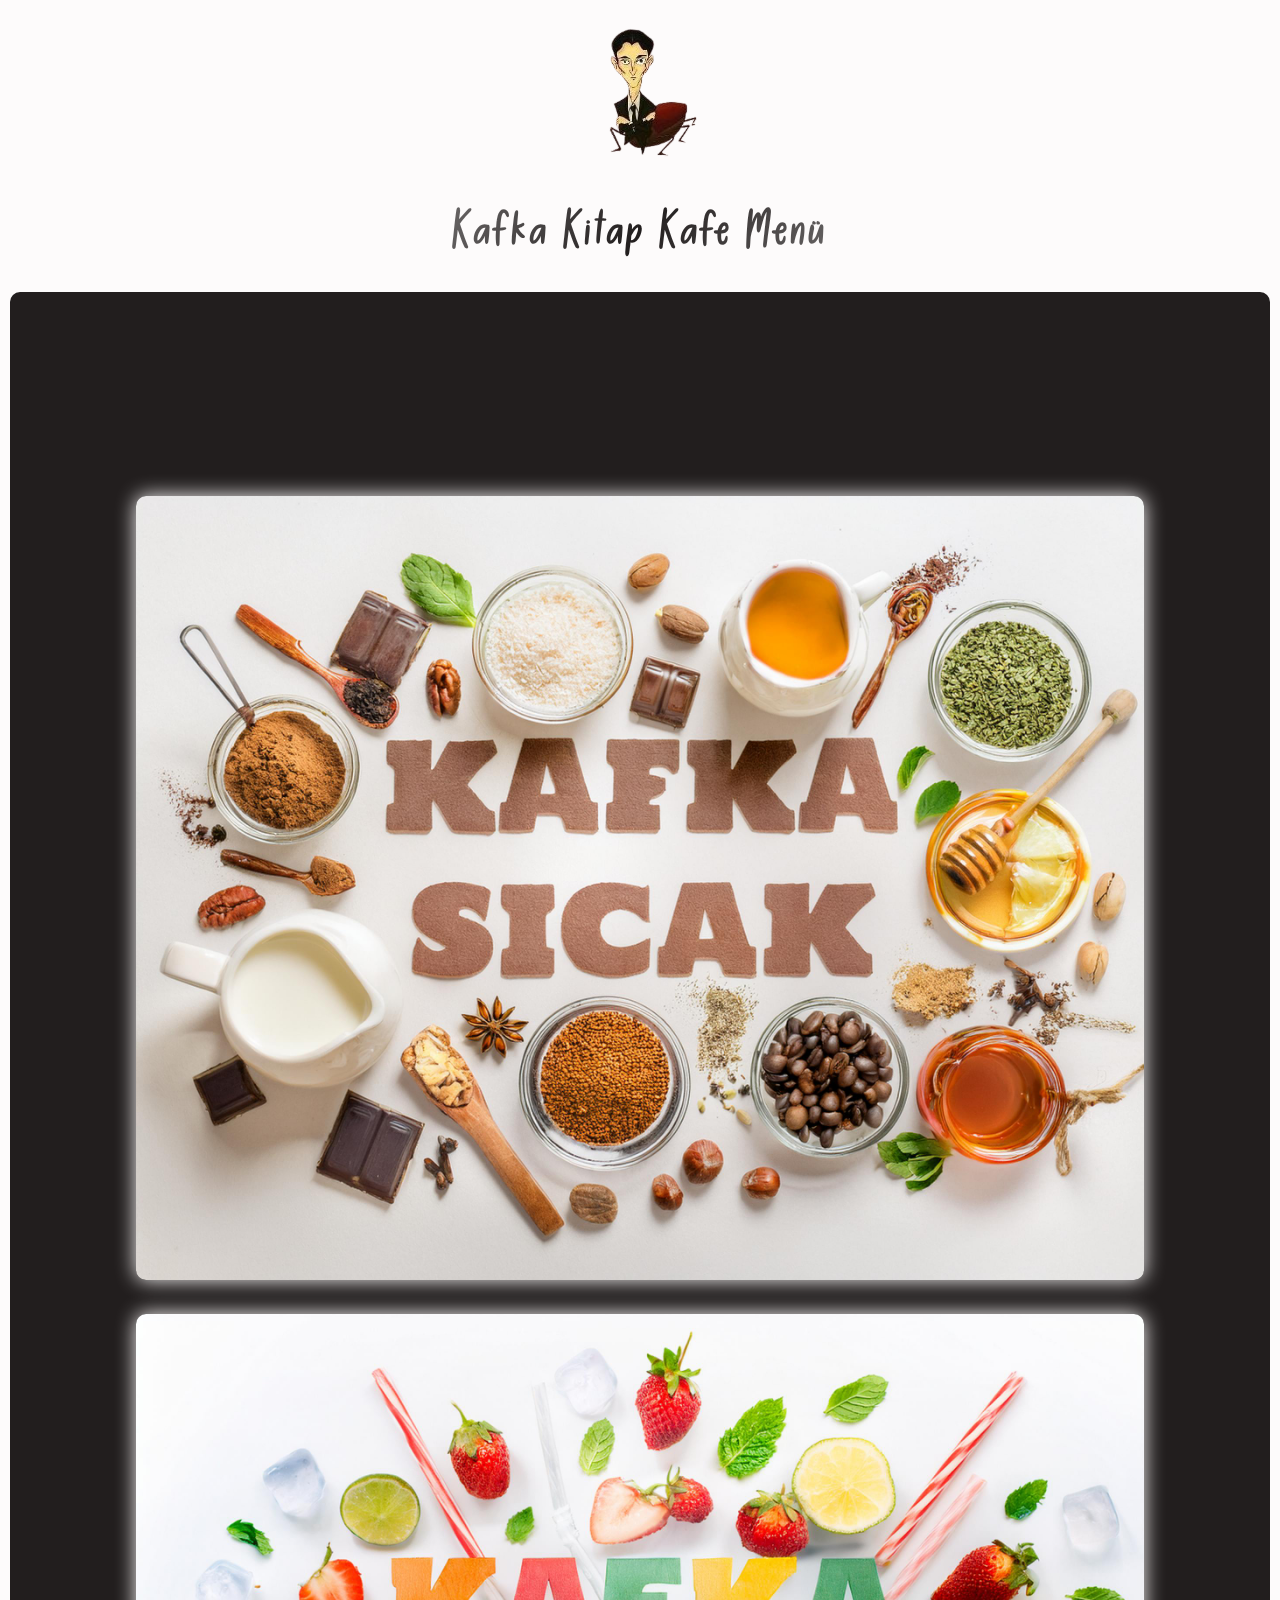
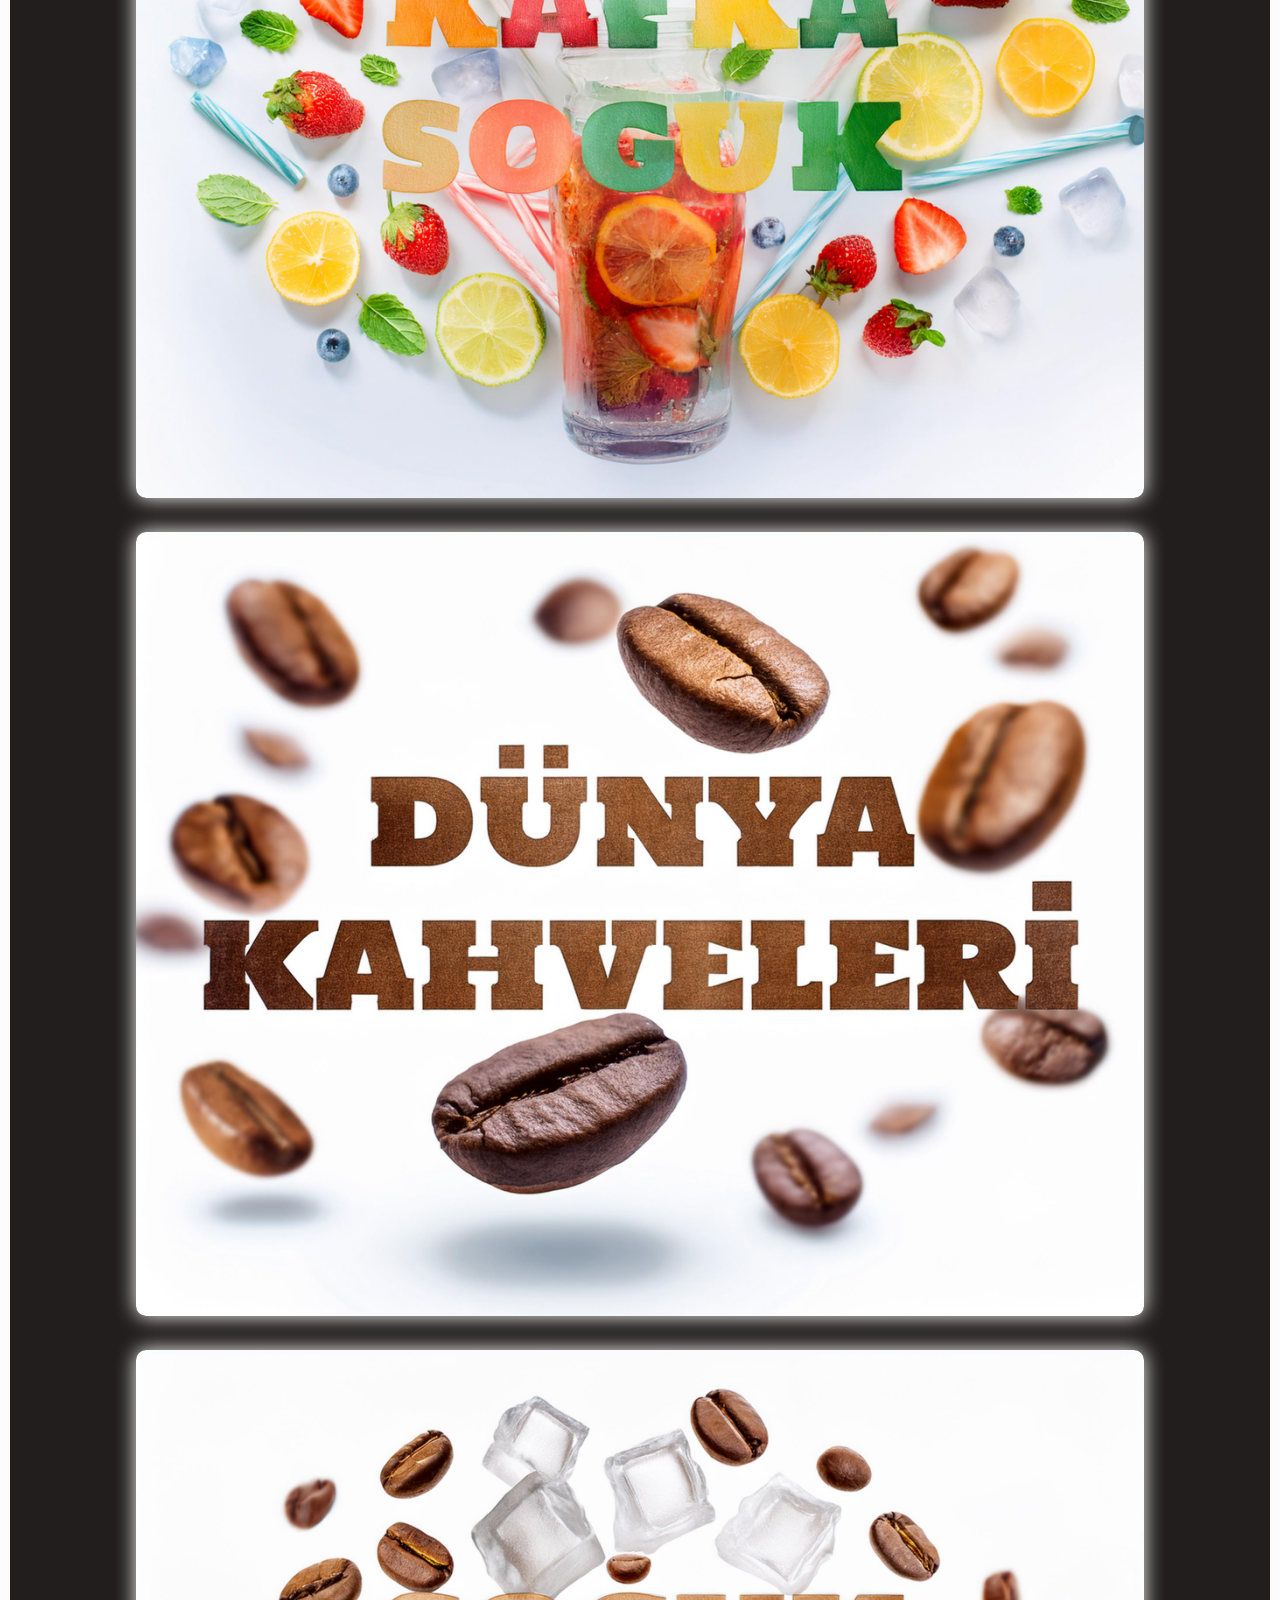
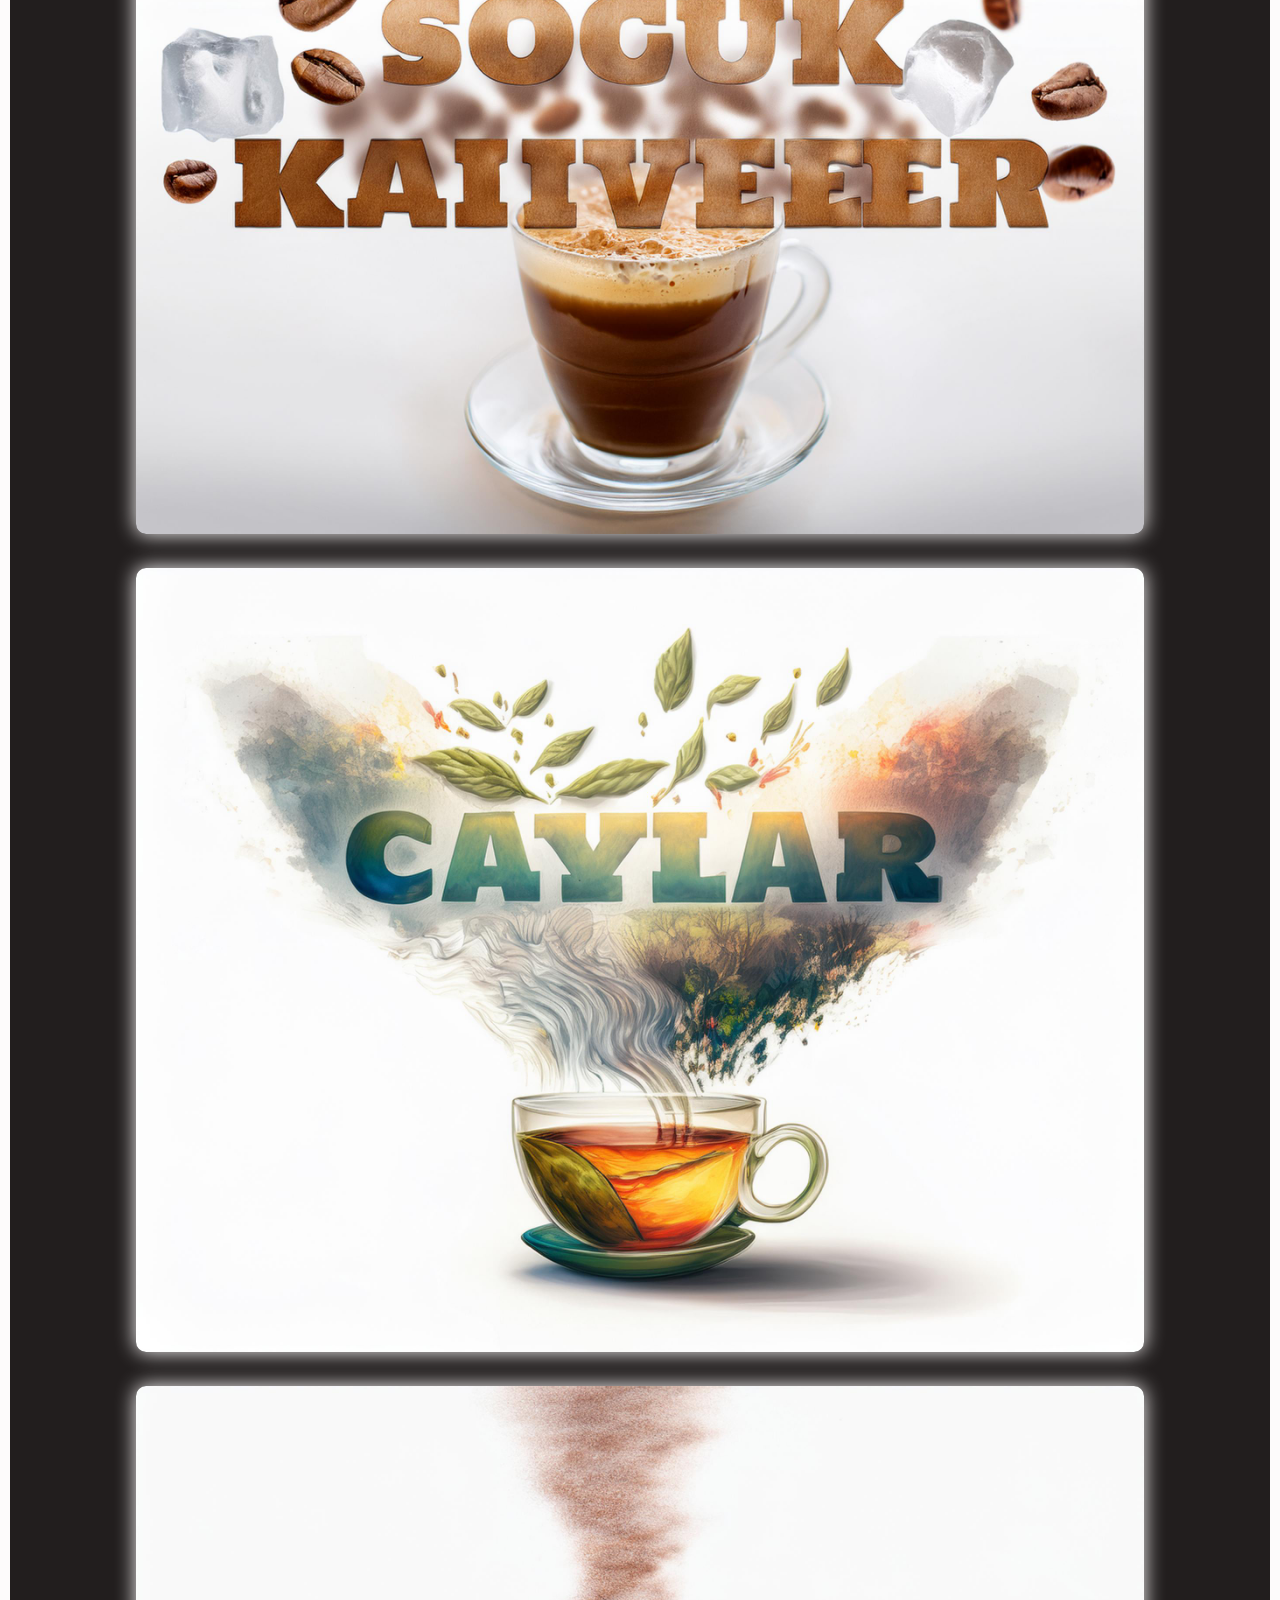
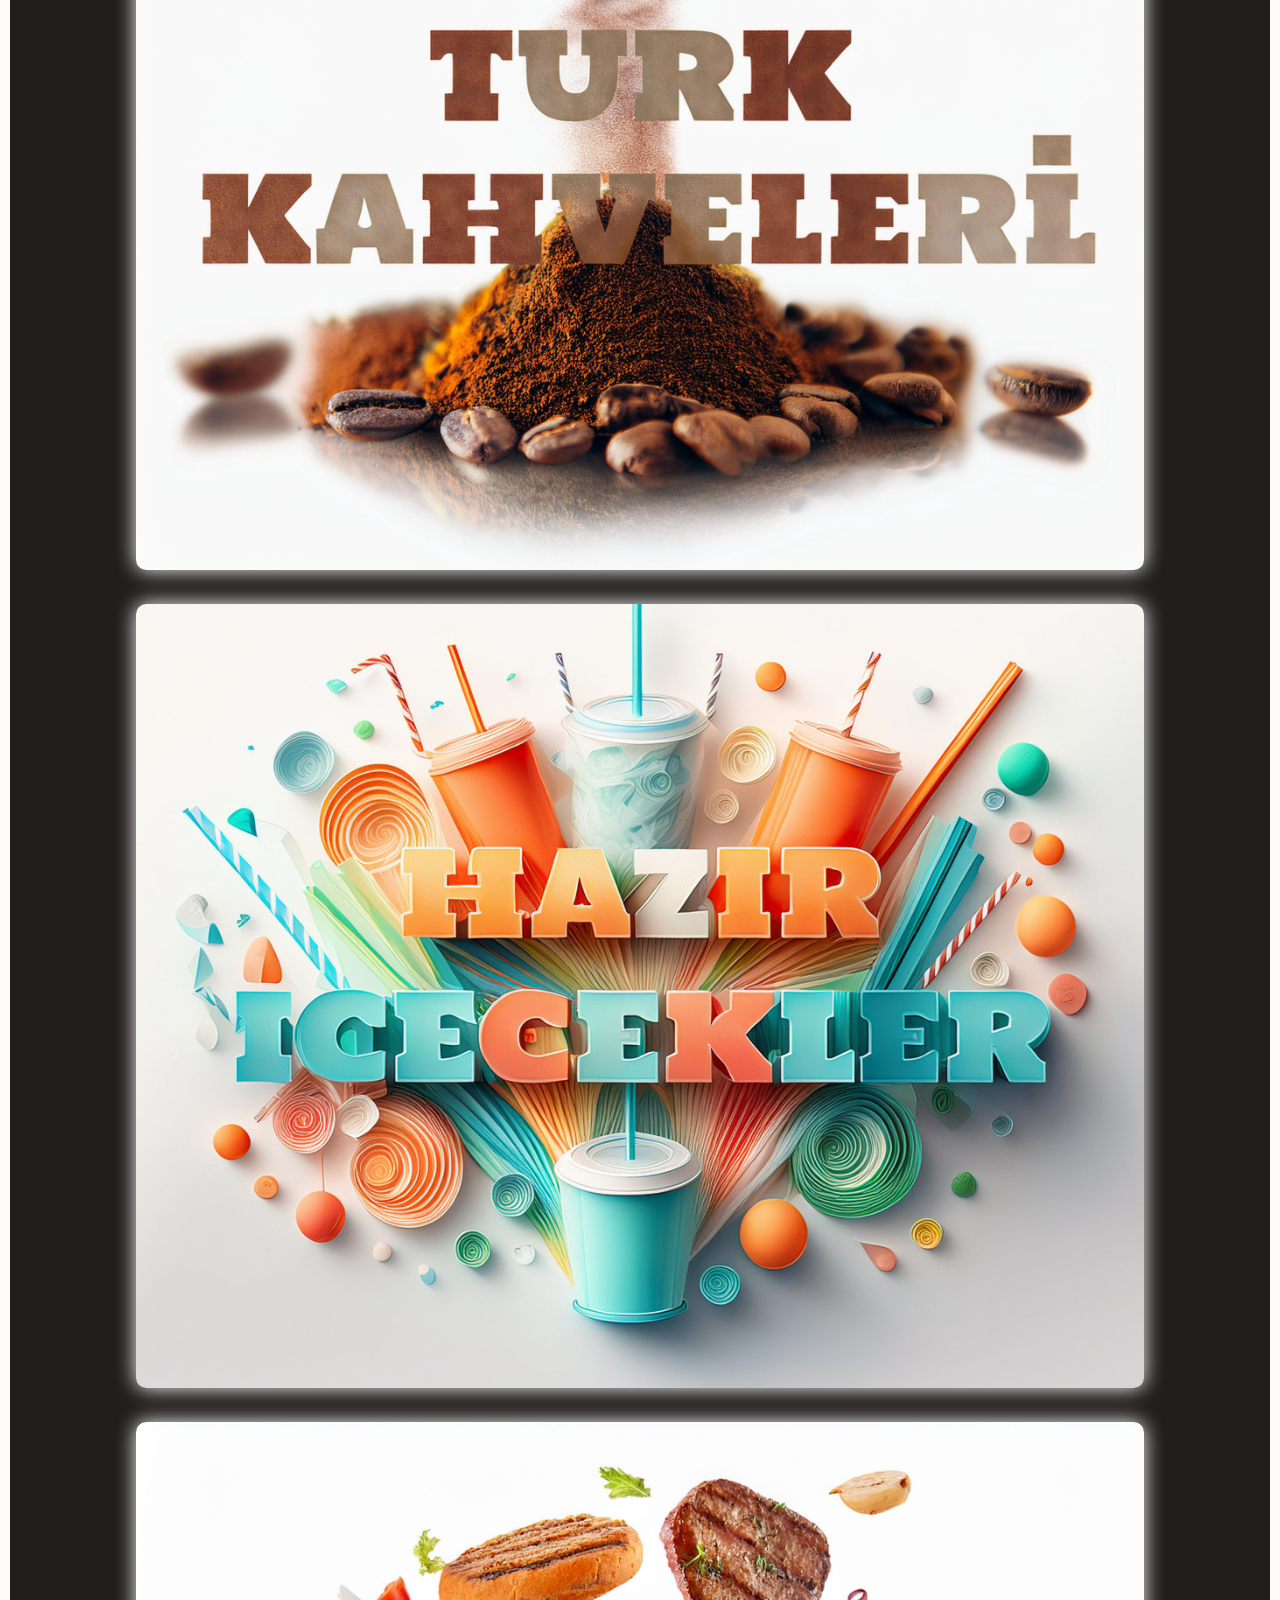
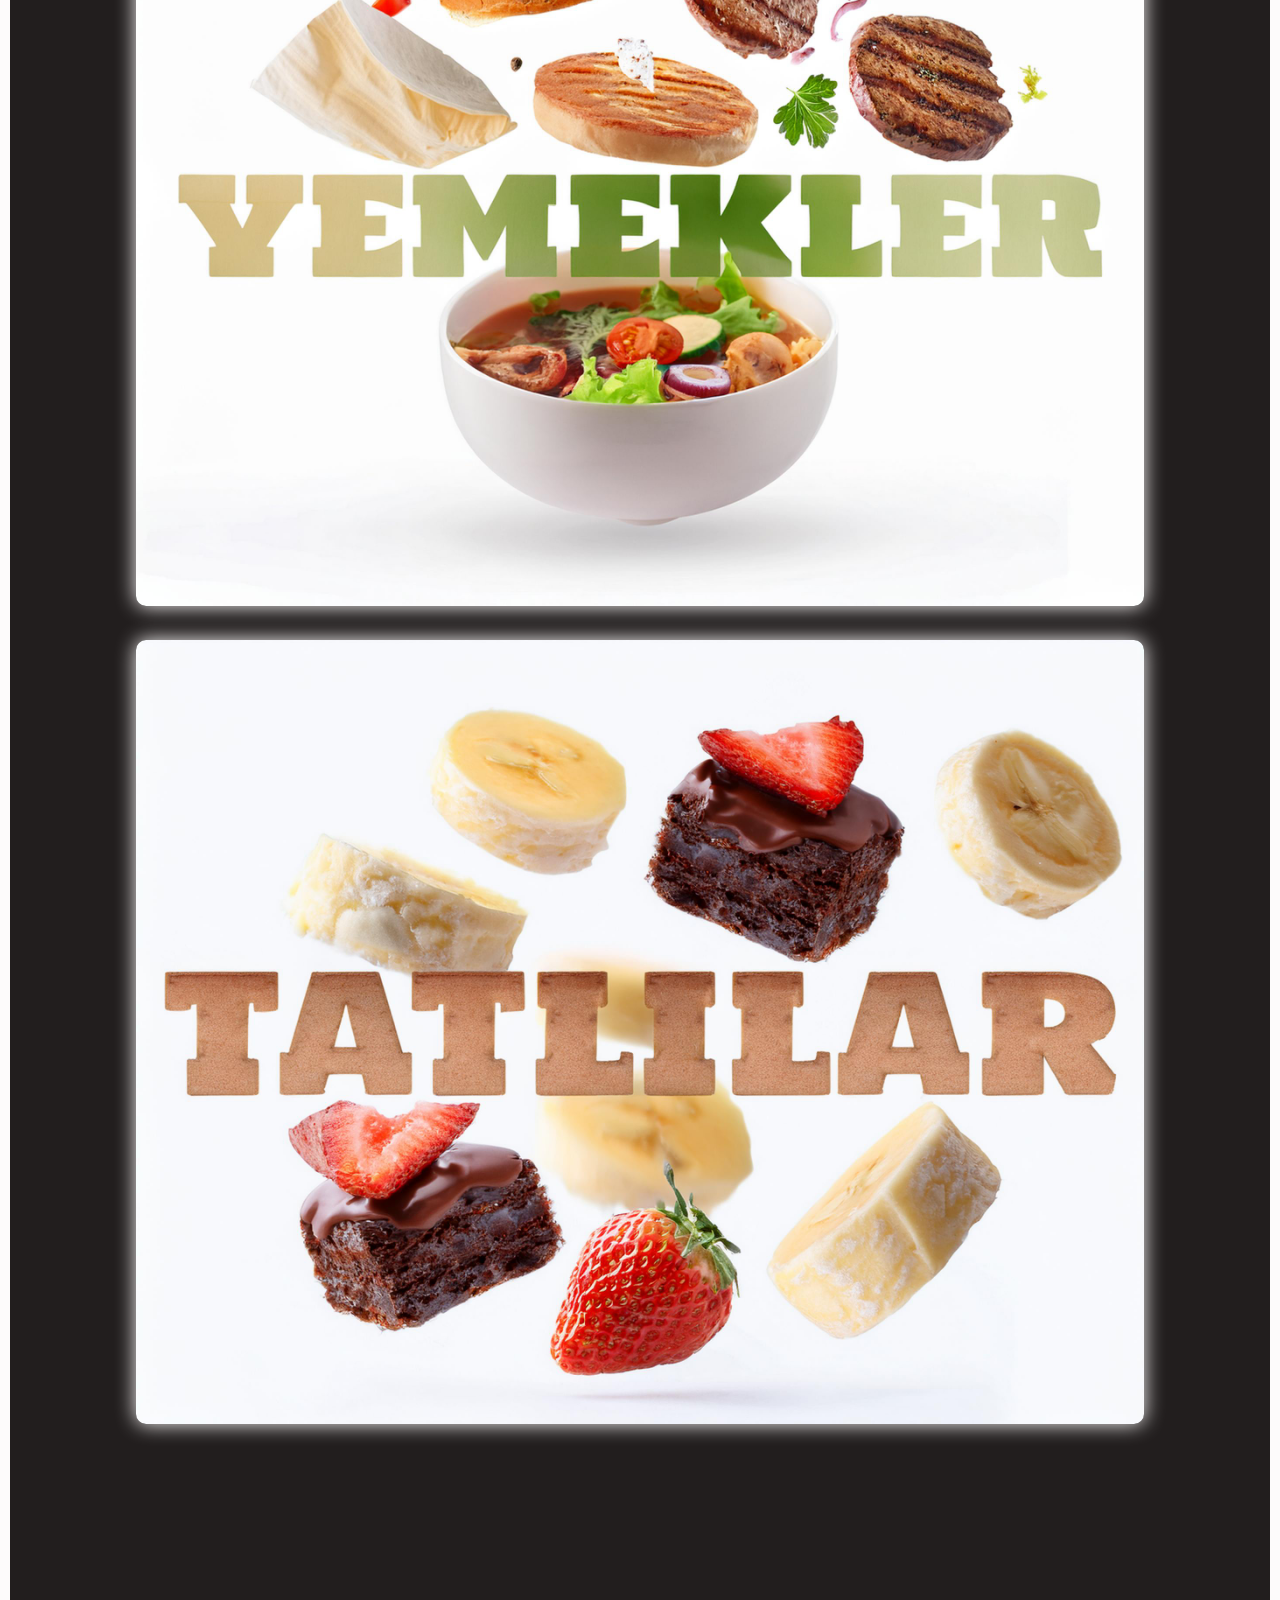
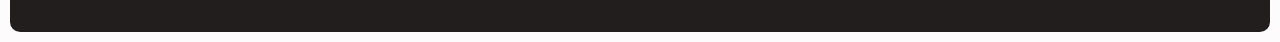
<file: index.html>
<!DOCTYPE html>
<html lang="tr">

<head>
    <meta charset="UTF-8">
    <meta name="viewport" content="width=device-width, initial-scale=1.0">
    <title>Kafka Menu</title>
    <link rel="stylesheet" href="style.css">
</head>

<body>
    <nav>
        <div class="logo"><img src="assets/kafka-logo.png" alt="Kafka Kitap Kafe Logo"></div>
    </nav>
    <section>
        <h1>Kafka Kitap Kafe Menü</h1>
    </section>
    <main>
        <div class="first"><a href="products/hot-drinks.html"><img src="assets/kafka-sicak.jpg" alt=""></a></div>
        <div><a href="products/kafka-cold.html"><img src="assets/kafka-soguk.jpg" alt=""></a></div>
        <div><a href="products/coffee.html"><img src="assets/dunya-kahveleri.jpg" alt=""></a></div>
        <div><a href="products/kafka-ice-coffee.html"><img src="assets/soguk-kahveler.jpg" alt=""></a></div>
        <div><a href="products/kafka-tea.html"><img src="assets/caylar.jpg" alt=""></a></div>
        <div><a href="products/traditional-coffees.html"><img src="assets/turk-kahveleri.jpg" alt=""></a></div>
        <div><a href="products/cold-beverages.html"><img src="assets/hazir-icecekler.jpg" alt=""></a></div>
        <div><a href="products/foods-menu.html"><img src="assets/yemekler.jpg" alt="yemek görseli"></a></div>
        <div class="last"><a href="products/desserts.html"><img src="assets/tatlilar.jpg" alt="tatlı görseli"></a></div>
    </main>
</body>

</html>
</file>
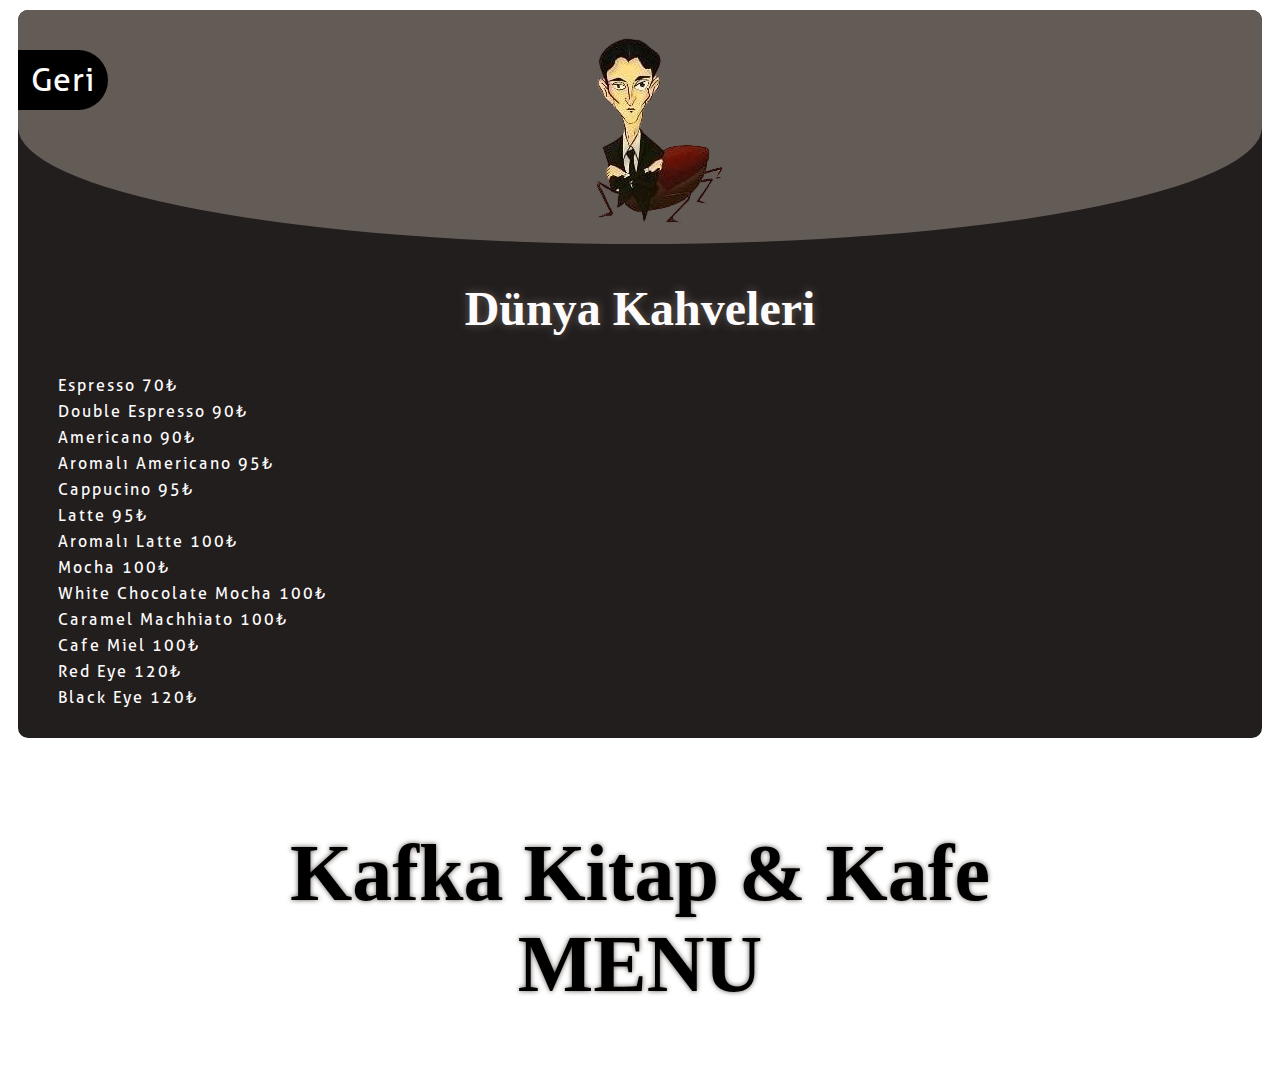
<file: products/coffee.html>
<!DOCTYPE html>
<html lang="en">

<head>
    <meta charset="UTF-8">
    <meta name="viewport" content="width=device-width, initial-scale=1.0">
    <link rel="stylesheet" href="./style.css">
    <title>Coffes</title>
</head>

<body>
    <a class="geri-button" href="../index.html">Geri</a>
    <div class="container">
        <div class="logo">
            <img src="./assets/kafka-logo.png" alt="Half Franz Kafka half cockroach logo">
        </div>
        <h2>Dünya Kahveleri</h2>
        <ul>
            <li>Espresso 70₺</li>
            <li>Double Espresso 90₺</li>
            <li>Americano 90₺</li>
            <li>Aromalı Americano 95₺</li>
            <li>Cappucino 95₺</li>
            <li>Latte 95₺</li>
            <li>Aromalı Latte 100₺</li>
            <li>Mocha 100₺</li>
            <li>White Chocolate Mocha 100₺</li>
            <li>Caramel Machhiato 100₺</li>
            <li>Cafe Miel 100₺</li>
            <li>Red Eye 120₺</li>
            <li>Black Eye 120₺</li>
        </ul>
    </div>
    <footer>
        <h2>Kafka Kitap & Kafe <br> MENU</h2>
    </footer>
</body>

</html>
</file>
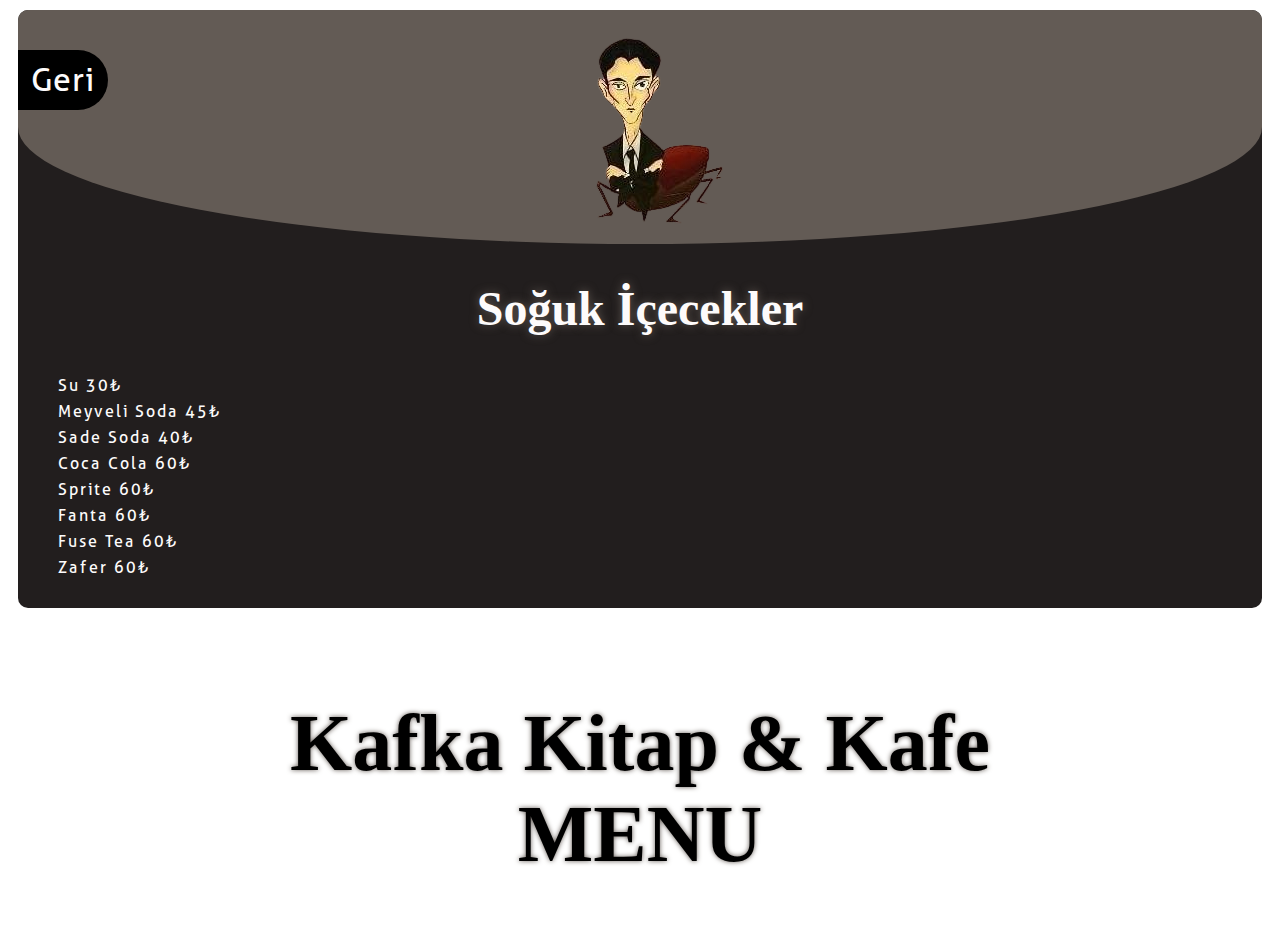
<file: products/cold-beverages.html>
<!DOCTYPE html>
<html lang="en">

<head>
    <meta charset="UTF-8">
    <meta name="viewport" content="width=device-width, initial-scale=1.0">
    <link rel="stylesheet" href="./style.css">
    <title>Soğuk İçecekler</title>
</head>

<body>
    <a class="geri-button" href="../index.html">Geri</a>   
    <div class="container">
        <div class="logo">
            <img src="./assets/kafka-logo.png" alt="Half Franz Kafka half cockroach logo">
        </div>
        <h2>Soğuk İçecekler</h2>
        <ul>
            <li>Su 30₺</li>
            <li>Meyveli Soda 45₺</li>
            <li>Sade Soda 40₺</li>
            <li>Coca Cola 60₺</li>
            <li>Sprite 60₺</li>
            <li>Fanta 60₺</li>
            <li>Fuse Tea 60₺</li>
            <li>Zafer 60₺</li>
        </ul>
    </div>
    <footer>
        <h2>Kafka Kitap & Kafe <br> MENU</h2>
    </footer>
</body>

</html>
</file>
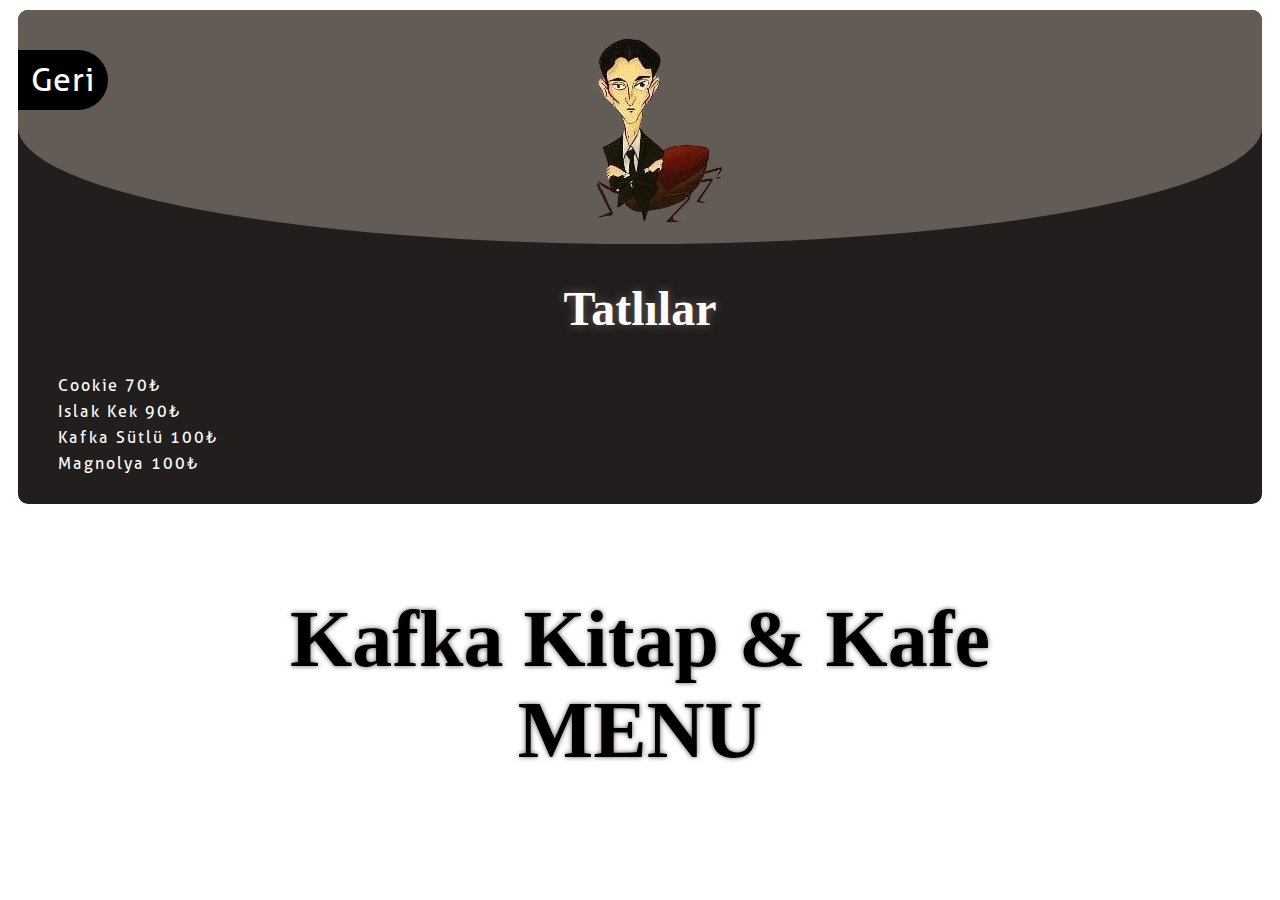
<file: products/desserts.html>
<!DOCTYPE html>
<html lang="en">

<head>
    <meta charset="UTF-8">
    <meta name="viewport" content="width=device-width, initial-scale=1.0">
    <link rel="stylesheet" href="./style.css">
    <title>Tatlılar</title>
</head>

<body>
    <a class="geri-button" href="../index.html">Geri</a>
    <div class="container">
        <div class="logo">
            <img src="./assets/kafka-logo.png" alt="Half Franz Kafka half cockroach logo">
        </div>
        <h2>Tatlılar</h2>
    <ul>
        <li>Cookie 70₺</li>
        <li>Islak Kek 90₺</li>
        <li>Kafka Sütlü 100₺</li>
        <li>Magnolya 100₺</li>
        </ul>
    </div>
    <footer>
        <h2>Kafka Kitap & Kafe <br> MENU</h2>
    </footer>
</body>

</html>
</file>
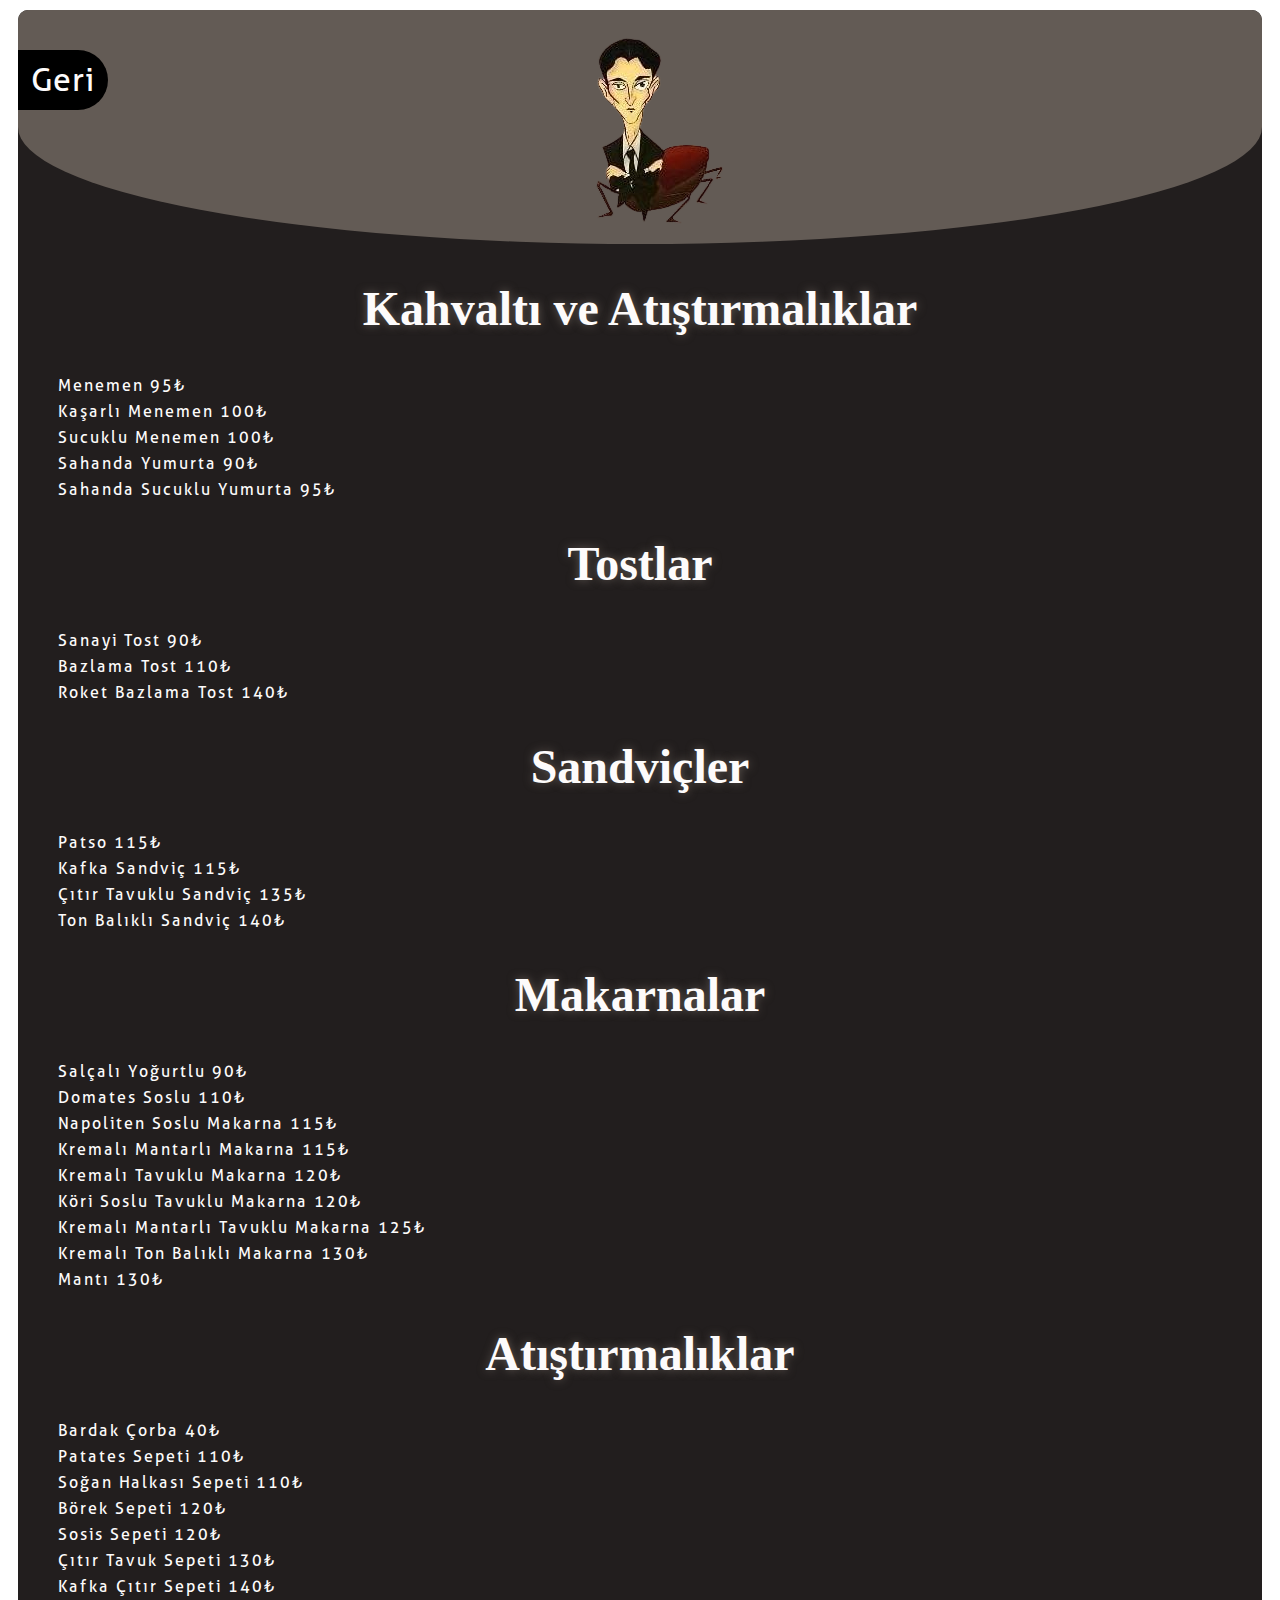
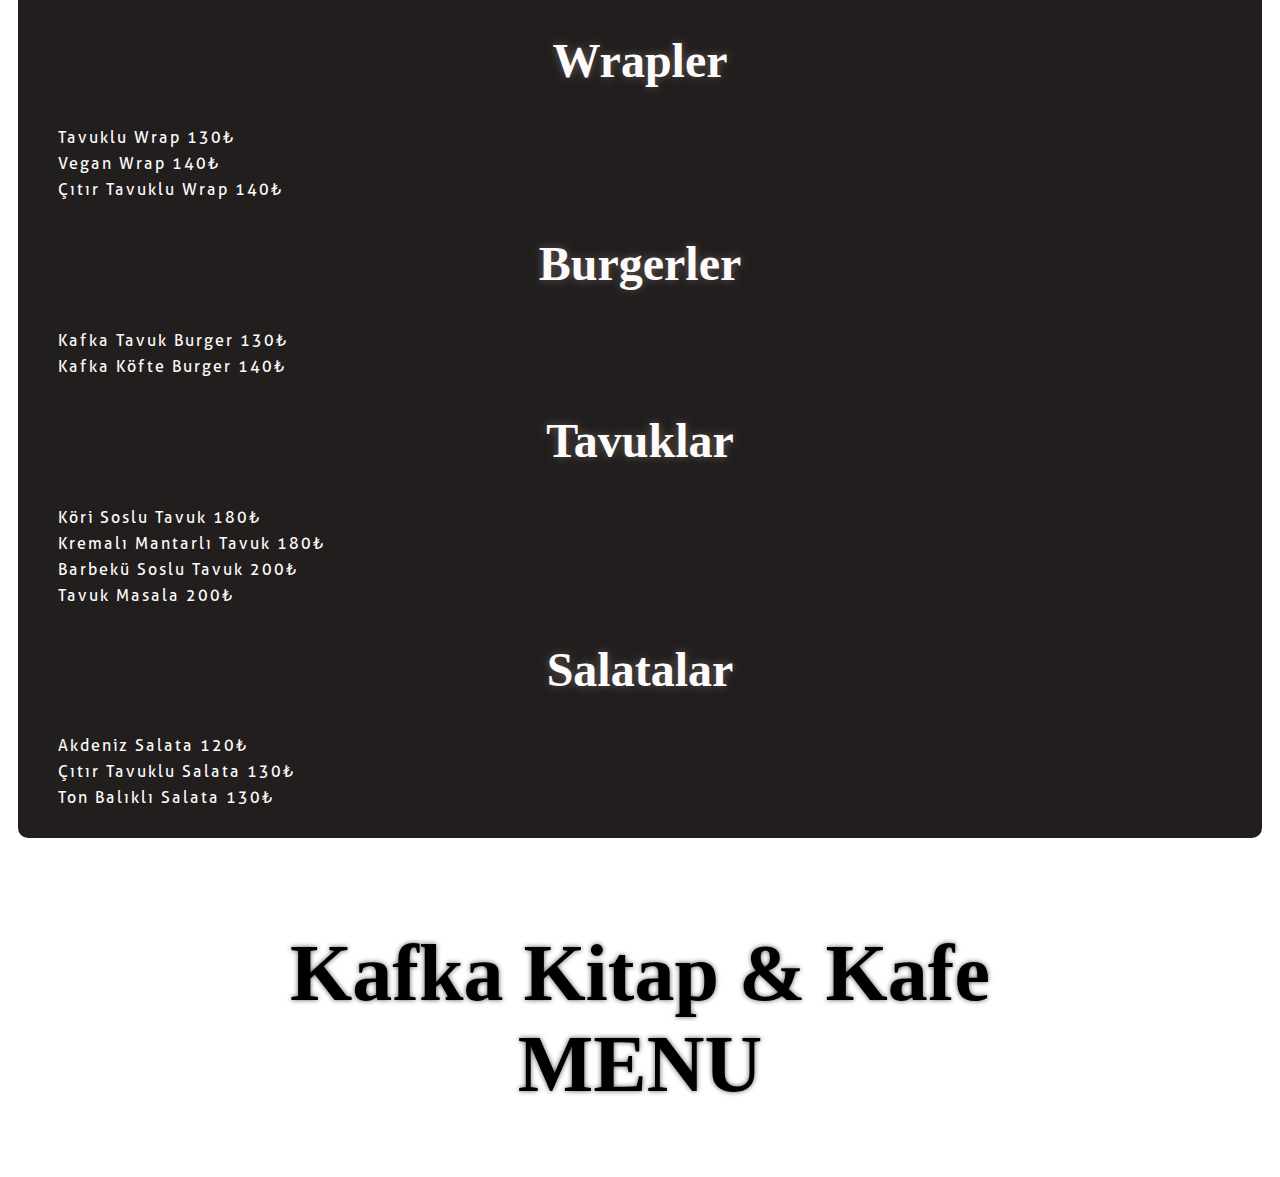
<file: products/foods-menu.html>
<!doctype html>
<html>

<head>
    <meta charset="utf-8">
    <title>Menüler</title>
    <link rel="stylesheet" href="./style.css">
</head>

<body>
    <a class="geri-button" href="../index.html">Geri</a>
    <div class="container">
        <div class="logo">
            <img src="./assets/kafka-logo.png" alt="Half Franz Kafka half cockroach logo">
        </div>
        <h2>Kahvaltı ve Atıştırmalıklar</h2>
        <ul>
            <li>Menemen 95₺ </li>
            <li>Kaşarlı Menemen 100₺</li>
            <li>Sucuklu Menemen 100₺</li>
            <li>Sahanda Yumurta 90₺</li>
            <li>Sahanda Sucuklu Yumurta 95₺</li>
        </ul>
        <h2>Tostlar</h2>
        <ul>
            <li>Sanayi Tost 90₺</li>
            <li>Bazlama Tost 110₺</li>
            <li>Roket Bazlama Tost 140₺</li>
        </ul>
        <h2>Sandviçler</h2>
        <ul>
            <li>Patso 115₺</li>
            <li>Kafka Sandviç 115₺</li>
            <li>Çıtır Tavuklu Sandviç 135₺</li>
            <li>Ton Balıklı Sandviç 140₺</li>
        </ul>
        <h2>Makarnalar</h2>
        <ul>
            <li>Salçalı Yoğurtlu 90₺</li>
            <li>Domates Soslu 110₺</li>
            <li>Napoliten Soslu Makarna 115₺</li>
            <li>Kremalı Mantarlı Makarna 115₺</li>
            <li>Kremalı Tavuklu Makarna 120₺</li>
            <li>Köri Soslu Tavuklu Makarna 120₺</li>
            <li>Kremalı Mantarlı Tavuklu Makarna 125₺</li>
            <li>Kremalı Ton Balıklı Makarna 130₺</li>
            <li>Mantı 130₺</li>
        </ul>
        <h2>Atıştırmalıklar</h2>
        <ul>
            <li>Bardak Çorba 40₺</li>
            <li>Patates Sepeti 110₺</li>
            <li>Soğan Halkası Sepeti 110₺</li>
            <li>Börek Sepeti 120₺</li>
            <li>Sosis Sepeti 120₺</li>
            <li>Çıtır Tavuk Sepeti 130₺</li>
            <li>Kafka Çıtır Sepeti 140₺</li>
        </ul>

        <h2>Wrapler</h2>
        <ul>
            <li>Tavuklu Wrap 130₺</li>
            <li>Vegan Wrap 140₺</li>
            <li>Çıtır Tavuklu Wrap 140₺</li>
        </ul>
        <h2>Burgerler</h2>
        <ul>
            <li>Kafka Tavuk Burger 130₺</li>
            <li>Kafka Köfte Burger 140₺</li>
        </ul>
        <h2>Tavuklar</h2>
        <ul>
            <li>Köri Soslu Tavuk 180₺</li>
            <li>Kremalı Mantarlı Tavuk 180₺</li>
            <li>Barbekü Soslu Tavuk 200₺</li>
            <li>Tavuk Masala 200₺</li>
        </ul>

        <h2>Salatalar</h2>
        <ul>
            <li>Akdeniz Salata 120₺</li>
            <li>Çıtır Tavuklu Salata 130₺</li>
            <li>Ton Balıklı Salata 130₺</li>
        </ul>
    </div> 
    <footer>
        <h2>Kafka Kitap & Kafe <br> MENU</h2>
    </footer>
</body>

</html>
</file>
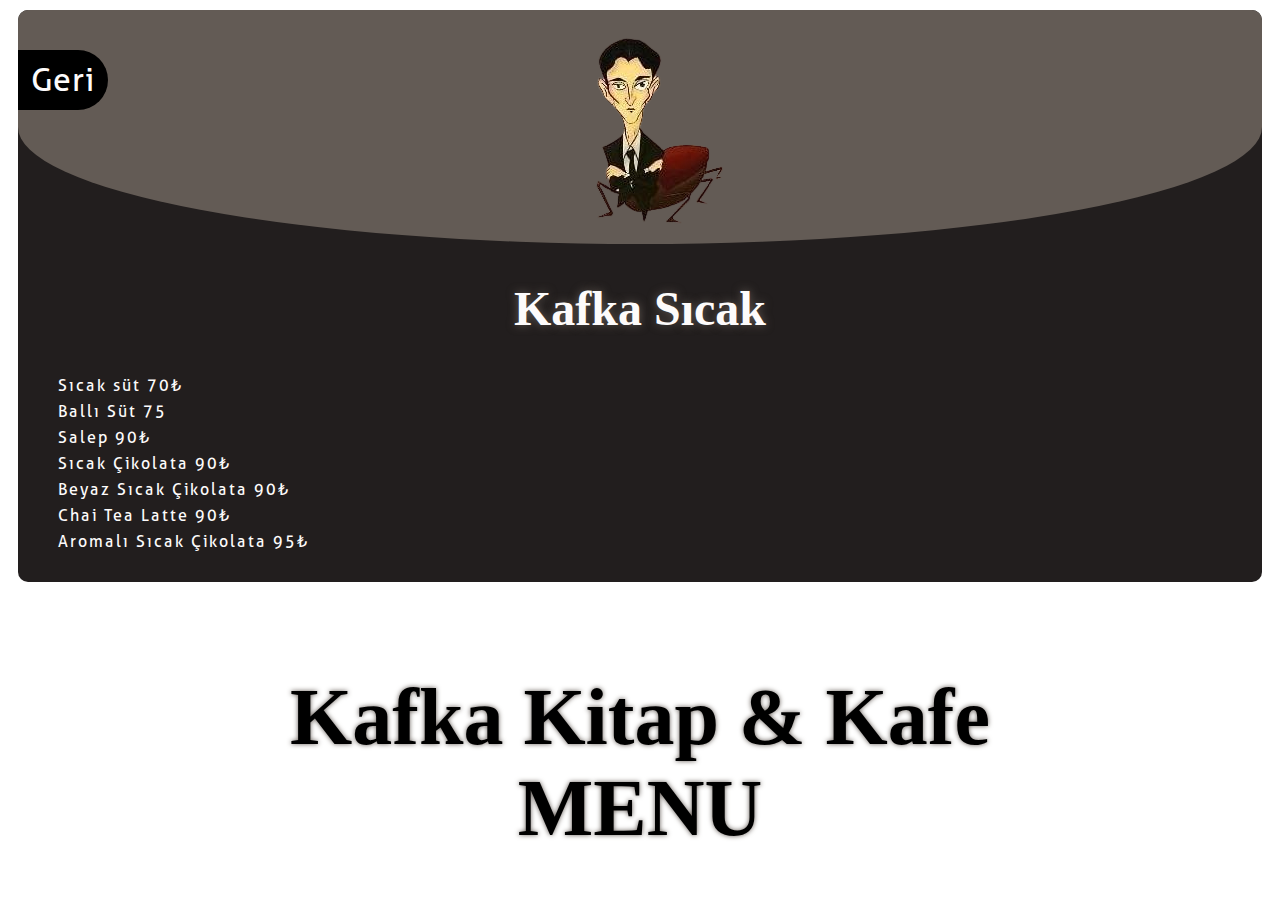
<file: products/hot-drinks.html>
<!DOCTYPE html>
<html lang="en">

<head>
    <meta charset="UTF-8">
    <meta name="viewport" content="width=device-width, initial-scale=1.0">
    <link rel="stylesheet" href="./style.css">
    <title>Document</title>
</head>

<body>
    <a class="geri-button" href="../index.html">Geri</a>
    <div class="container">
        <div class="logo">
            <img src="./assets/kafka-logo.png" alt="Half Franz Kafka half cockroach logo">
        </div>
        <h2>Kafka Sıcak</h2>
        <ul>
            <li>Sıcak süt 70₺</li>
            <li>Ballı Süt 75</li>
            <li>Salep 90₺</li>
            <li>Sıcak Çikolata 90₺</li>
            <li>Beyaz Sıcak Çikolata 90₺</li>
            <li>Chai Tea Latte 90₺</li>
            <li>Aromalı Sıcak Çikolata 95₺</li>
        </ul>
    </div>
    <footer>
        <h2>Kafka Kitap & Kafe <br> MENU</h2>
    </footer>
</body>

</html>
</file>
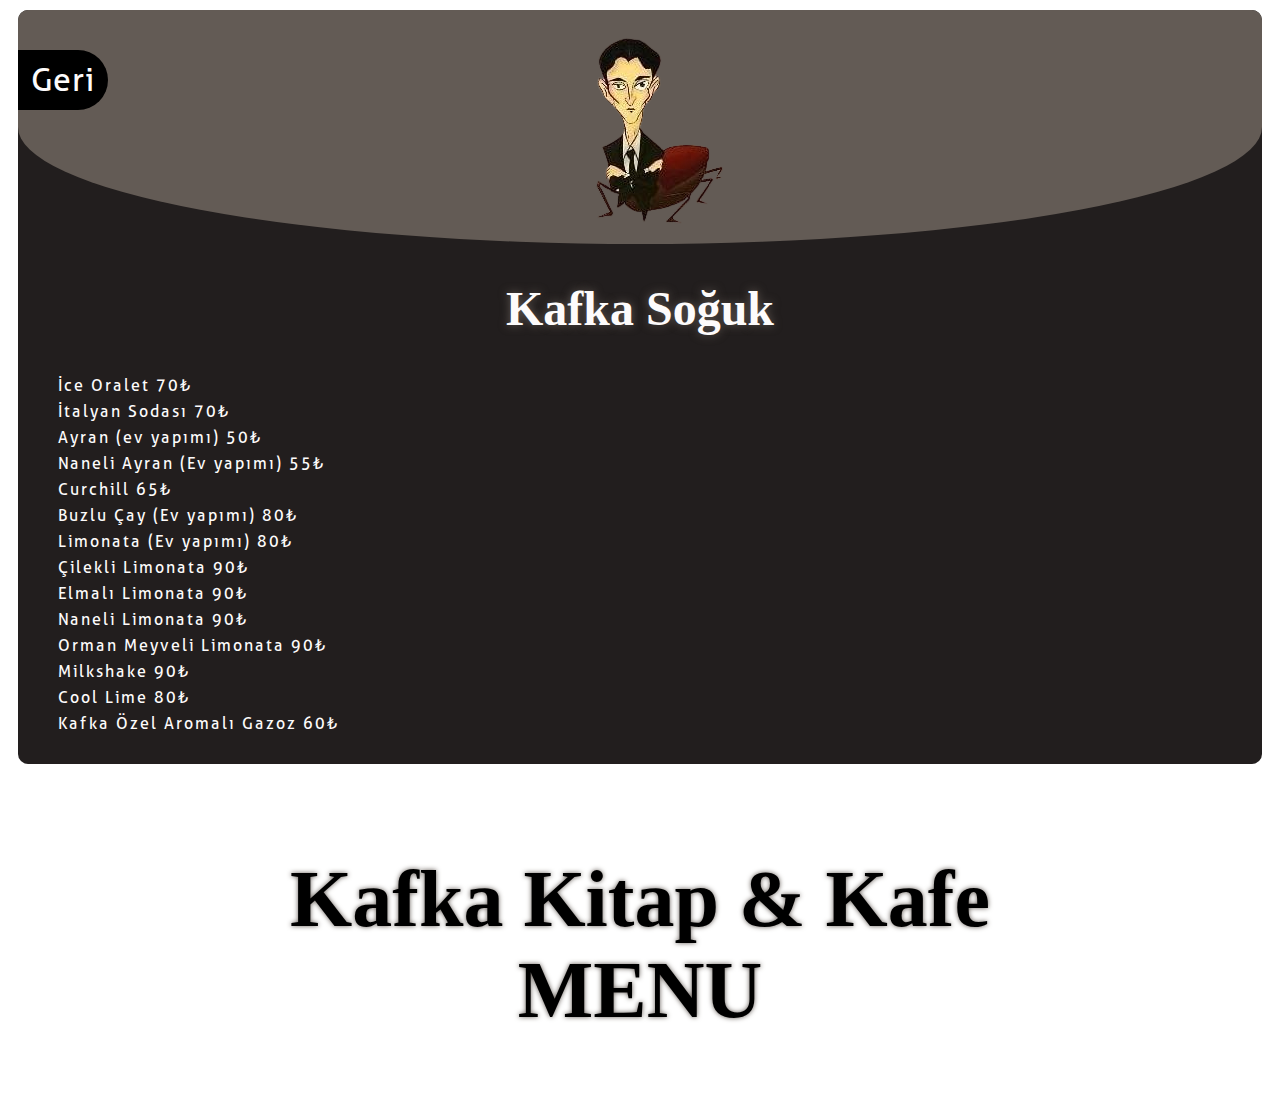
<file: products/kafka-cold.html>
<!DOCTYPE html>
<html lang="en">

<head>
    <meta charset="UTF-8">
    <meta name="viewport" content="width=device-width, initial-scale=1.0">
    <link rel="stylesheet" href="./style.css">
    <title>Kafka Soğuk</title>
</head>

<body>
    <a class="geri-button" href="../index.html">Geri</a>
    <div class="container">
        <div class="logo">
            <img src="./assets/kafka-logo.png" alt="Half Franz Kafka half cockroach logo">
        </div>
        <h2>Kafka Soğuk</h2>
        <ul>
            <li>İce Oralet 70₺</li>
            <li>İtalyan Sodası 70₺</li>
            <li>Ayran (ev yapımı) 50₺</li>
            <li>Naneli Ayran (Ev yapımı) 55₺</li>
            <li>Curchill 65₺</li>
            <li>Buzlu Çay (Ev yapımı) 80₺</li>
            <li>Limonata (Ev yapımı) 80₺</li>
            <li>Çilekli Limonata 90₺</li>
            <li>Elmalı Limonata 90₺</li>
            <li>Naneli Limonata 90₺</li>
            <li>Orman Meyveli Limonata 90₺</li>
            <li>Milkshake 90₺</li>
            <li>Cool Lime 80₺</li>
            <li>Kafka Özel Aromalı Gazoz 60₺</li>
        </ul>
    
    </div>
    <footer>
        <h2>Kafka Kitap & Kafe <br> MENU</h2>
    </footer>
</body>

</html>
</file>
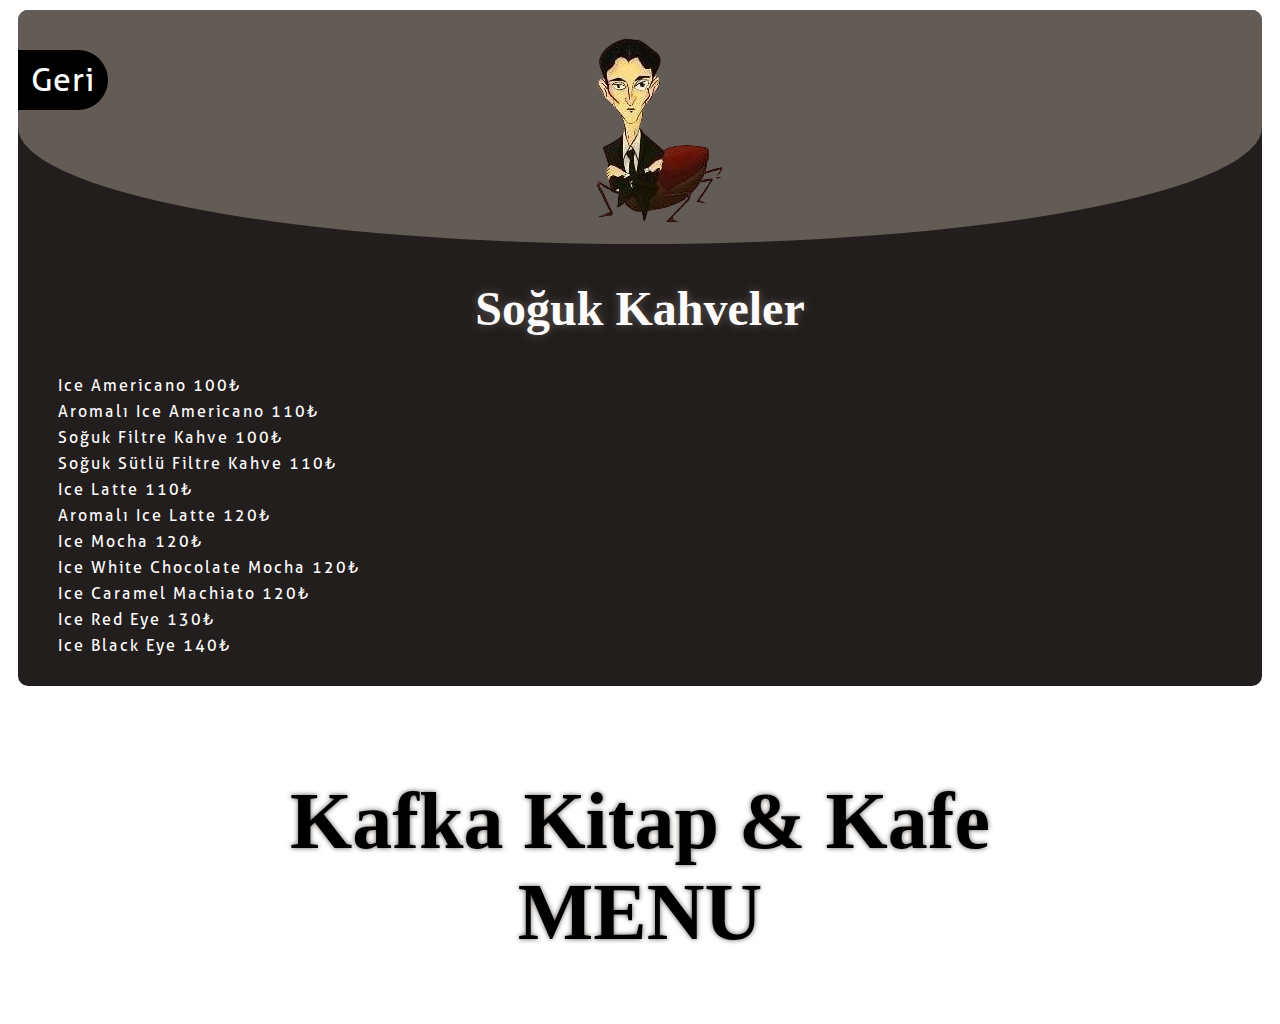
<file: products/kafka-ice-coffee.html>
<!DOCTYPE html>
<html lang="en">
<head>
    <meta charset="UTF-8">
    <meta name="viewport" content="width=device-width, initial-scale=1.0">
    <link rel="stylesheet" href="./style.css">
    <title>Soğuk Kahveler</title>
</head>
<body>
    <a class="geri-button" href="../index.html">Geri</a>
    <div class="container">
        <div class="logo">
            <img src="./assets/kafka-logo.png" alt="Half Franz Kafka half cockroach logo">
        </div>
        <h2>Soğuk Kahveler</h2>
        <ul>
            <li>Ice Americano 100₺</li>
            <li>Aromalı Ice Americano 110₺</li>
            <li>Soğuk Filtre Kahve 100₺</li>
            <li>Soğuk Sütlü Filtre Kahve 110₺</li>
            <li>Ice Latte 110₺</li>
            <li>Aromalı Ice Latte 120₺</li>
            <li>Ice Mocha 120₺</li>
            <li>Ice White Chocolate Mocha 120₺</li>
            <li>Ice Caramel Machiato 120₺</li>
            <li>Ice Red Eye 130₺</li>
            <li>Ice Black Eye 140₺</li>
        </ul>
    </div>
    <footer>
        <h2>Kafka Kitap & Kafe <br> MENU</h2>
    </footer>
</body>
</html>
</file>
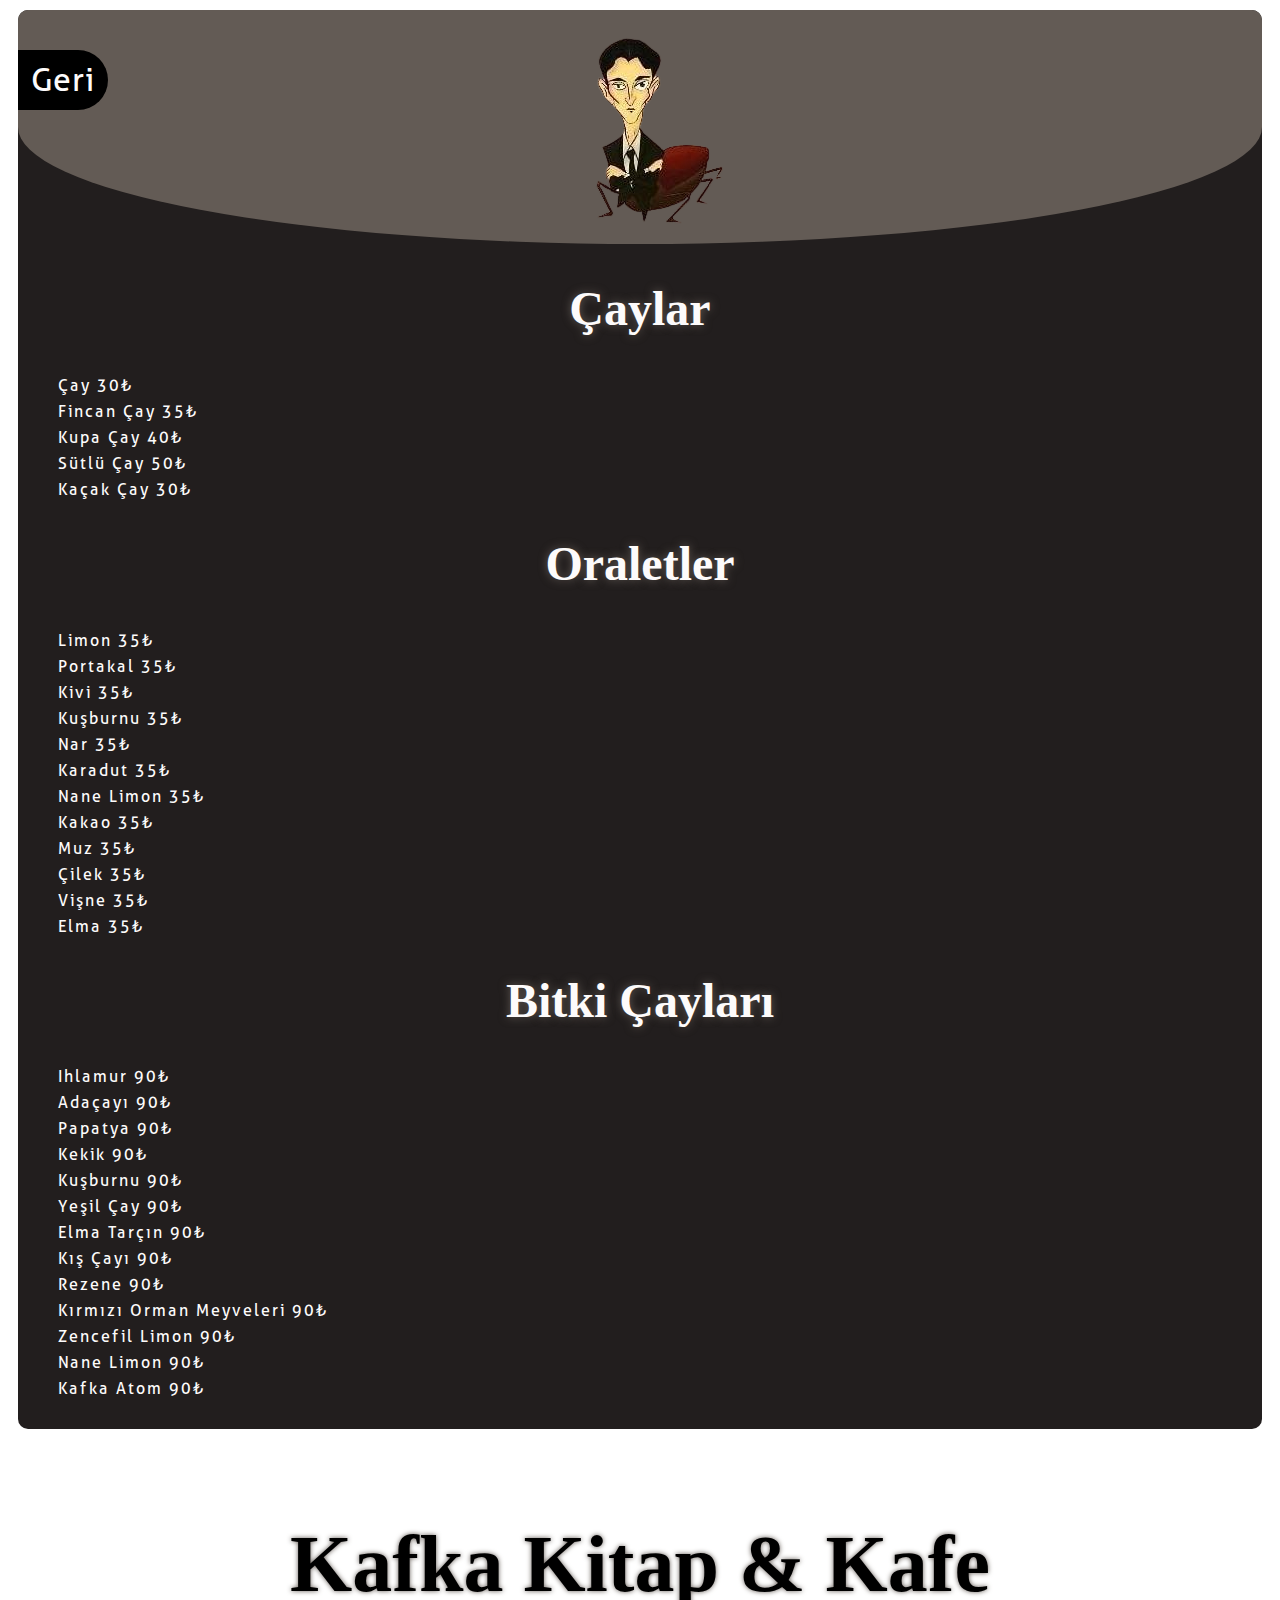
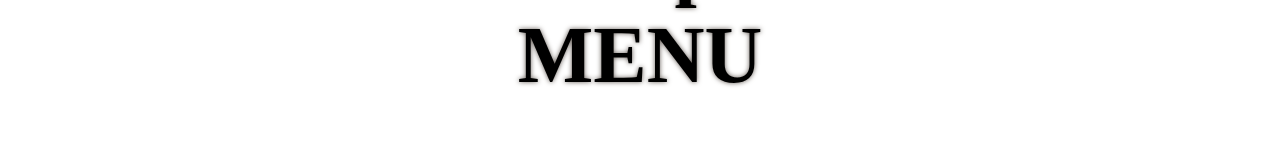
<file: products/kafka-tea.html>
<!DOCTYPE html>
<html lang="en">

<head>
    <meta charset="UTF-8">
    <meta name="viewport" content="width=device-width, initial-scale=1.0">
    <link rel="stylesheet" href="./style.css">
    <title>Çaylar</title>
</head>

<body>
    <a class="geri-button" href="../index.html">Geri</a>
    <div class="container">
        <div class="logo">
            <img src="./assets/kafka-logo.png" alt="Half Franz Kafka half cockroach logo">
        </div>
        <h2>Çaylar</h2>
        <ul>
            <li>Çay 30₺</li>
            <li>Fincan Çay 35₺</li>
            <li>Kupa Çay 40₺</li>
            <li>Sütlü Çay 50₺</li>
            <li>Kaçak Çay 30₺</li>
        </ul>

        <h2>Oraletler</h2>
        <ul>
            <li>Limon 35₺</li>
            <li>Portakal 35₺</li>
            <li>Kivi 35₺</li>
            <li>Kuşburnu 35₺</li>
            <li>Nar 35₺</li>
            <li>Karadut 35₺</li>
            <li>Nane Limon 35₺</li>
            <li>Kakao 35₺</li>
            <li>Muz 35₺</li>
            <li>Çilek 35₺</li>
            <li>Vişne 35₺</li>
            <li>Elma 35₺</li>
        </ul>

        <h2>Bitki Çayları</h2>
        <ul>
            <li>Ihlamur 90₺</li>
            <li>Adaçayı 90₺</li>
            <li>Papatya 90₺</li>
            <li>Kekik 90₺</li>
            <li>Kuşburnu 90₺</li>
            <li>Yeşil Çay 90₺</li>
            <li>Elma Tarçın 90₺</li>
            <li>Kış Çayı 90₺</li>
            <li>Rezene 90₺</li>
            <li>Kırmızı Orman Meyveleri 90₺</li>
            <li>Zencefil Limon 90₺</li>
            <li>Nane Limon 90₺</li>
            <li>Kafka Atom 90₺</li>
        </ul>
    </div>
    <footer>
        <h2>Kafka Kitap & Kafe <br> MENU</h2>
    </footer>
</body>

</html>
</file>
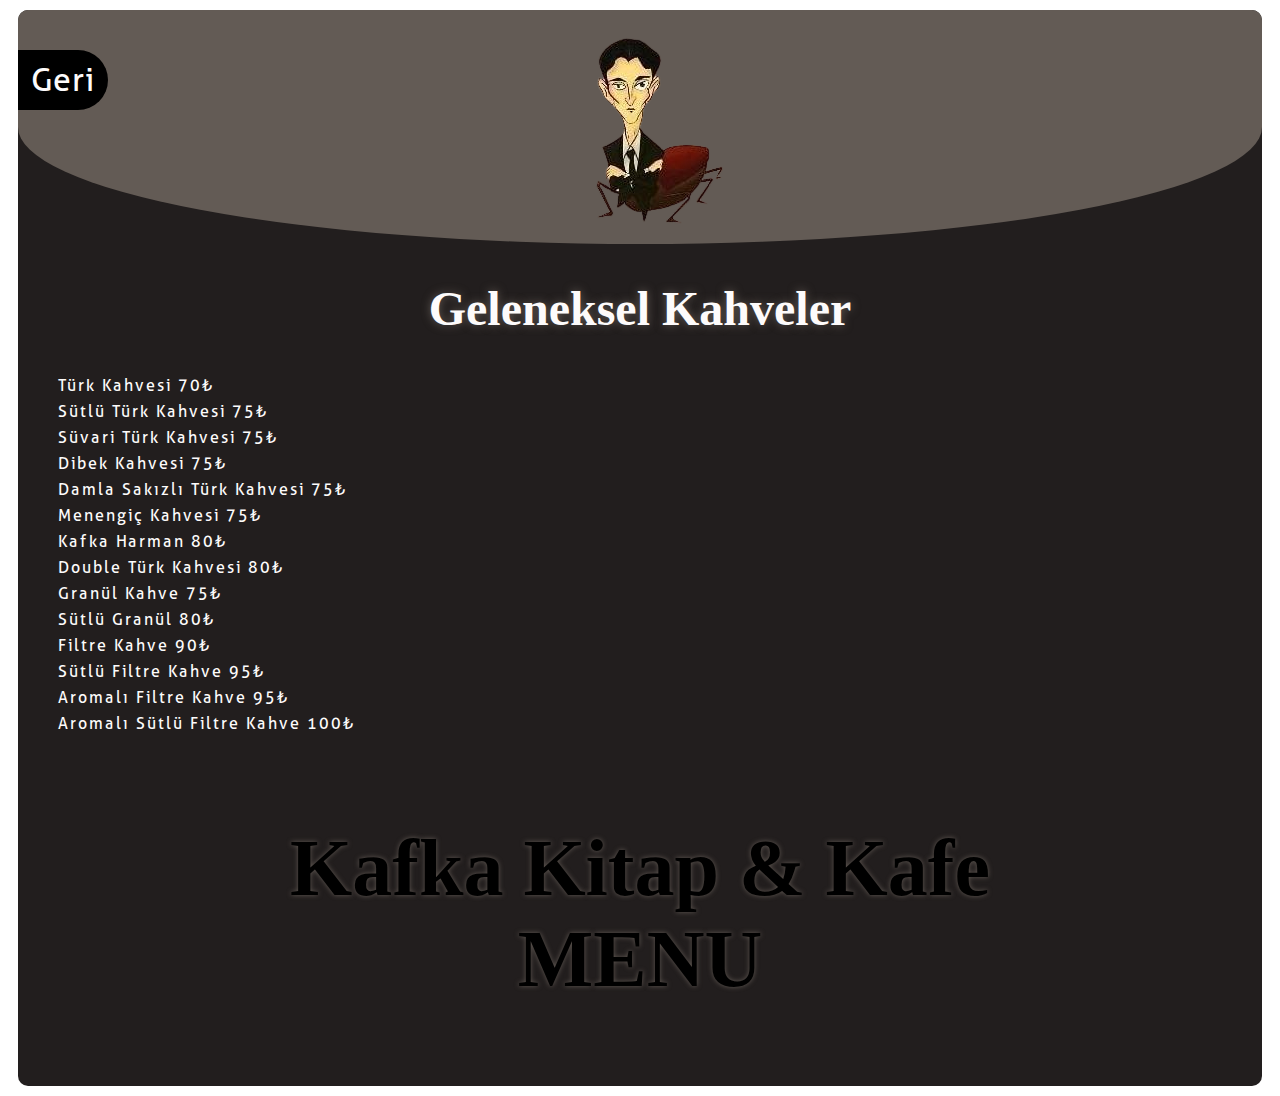
<file: products/traditional-coffees.html>
<!DOCTYPE html>
<html lang="en">

<head>
    <meta charset="UTF-8">
    <meta name="viewport" content="width=device-width, initial-scale=1.0">
    <link rel="stylesheet" href="style.css">
    <title>Geleneksel Kahvelerimiz</title>
</head>

<body>
    <a class="geri-button" href="../index.html">Geri</a>
    <div class="container">
        <div class="logo">
            <img src="./assets/kafka-logo.png" alt="Half Franz Kafka half cockroach logo">
        </div>
        <h2>Geleneksel Kahveler</h2>
        <ul>
            <li>Türk Kahvesi 70₺</li>
            <li>Sütlü Türk Kahvesi 75₺</li>
            <li>Süvari Türk Kahvesi 75₺</li>
            <li>Dibek Kahvesi 75₺</li>
            <li>Damla Sakızlı Türk Kahvesi 75₺</li>
            <li>Menengiç Kahvesi 75₺</li>
            <li>Kafka Harman 80₺</li>
            <li>Double Türk Kahvesi 80₺</li>
            <li>Granül Kahve 75₺</li>
            <li>Sütlü Granül 80₺</li>
            <li>Filtre Kahve 90₺</li>
            <li>Sütlü Filtre Kahve 95₺</li>
            <li>Aromalı Filtre Kahve 95₺</li>
            <li>Aromalı Sütlü Filtre Kahve 100₺</li>
        </ul>
        <footer>
            <h2>Kafka Kitap & Kafe <br> MENU</h2>
        </footer>
    </div>
</body>

</html>
</file>
<file: style.css>
:root {
    --primary: #221e1e;
    --background: #fdfbfb;
    --sparecolor: #635b55;
    --secondary: #000000;
    --accent: #da8060;
}

@font-face {
    font-family: 'Kg';
    src: URL(assets/KGLovinOnMe.ttf) format('truetype');
}

* {
    margin: 0;
    padding: 0;
}

body {
    background: var(--background);
    color: var(--secondary);
    font-family: cursive;
}

nav {
    margin-top: 20px;
    width: 100wh;
    display: flex;
    justify-content: space-evenly;
}

nav .logo img {
    height: 150px;
    object-fit: cover;
}

.table {
    margin-top: 10px;
    padding: 25px 15px 15px 15px;
    width: auto;
    height: auto;
    text-align: center;
    background-color: #442417;
    box-shadow: 0px 0px 10px var(--accent);
    border-radius: 10px;
    font-size: 18px;
}

.table-number {
    font-size: larger;
    color: var(--accent);
    text-shadow: 0 0 5px var(--accent);
}

section {
    text-align: center;
    background: linear-gradient(120deg, var(--background), var(--primary), var(--background));
    background-clip: text;
    -webkit-background-clip: text;
    -webkit-text-fill-color: transparent;
    margin-top: 30px;
    margin-bottom: 30px;
    font-family: Kg;
    letter-spacing: 5px;
    font-size: x-large;
    cursor: default;
}

main {
    background: var(--primary);
    margin: 10px;
    border-radius: 10px;
    text-align: center;
}

main img {
    border-radius: 10px;
    width: 80%;
    margin: 15px 0;
    box-shadow: 0 0 20px var(--background);
}

.first{
    padding-top: 15%;
}
.last{
    padding-bottom: 15%;
}
</file>
<file: products/style.css>
:root {
    --primary: #221e1e;
    --background: #fdfbfb;
    --sparecolor: #635b55;
    --secondary: #000000;
    --accent: #da8060;
}

@font-face {
    font-family: 'Kg';
    src: URL(../assets/KGLovinOnMe.ttf) format('truetype');
    font-family: 'Aller';
    src: URL(../aller.ttf) format('truetype');
}

.container li {
    margin: auto auto 7px auto;
    color: var(--background);
    list-style: none;
    font-family: aller;
    letter-spacing: 2px;
    font-size: 1em;
}

.container {
    background-color: var(--primary);
    margin: 10px;
    border-radius: 10px;
    padding-bottom: 15px;

}

h2{
    margin-top: 37px;
    color: var(--background);
    font-family: Kg;
    text-align: center;
    text-shadow: 0px 0px 10px var(--sparecolor);
    font-size: 3em;

}

.logo{
    padding-top: 15px;
    display: flex;
    justify-content: center;
    background-color: var(--sparecolor);
    border-radius: 10px 10px 50% 50%;
}

.geri-button{
    position: fixed;
    left: 18px;
    top: 50px;
    background-color:var(--secondary);
    border-radius: 0 50px 50px 0;
    padding: 10px 13px;
    text-decoration: none;
    font-family: aller;
    font-size: 2em;
    color: #fdfbfb;

}

footer h2{
    margin-top: 10vh;
    color: var(--secondary);
    text-shadow: 0 0 5px var(--sparecolor);
    font-size: 5em;
}
</file>
